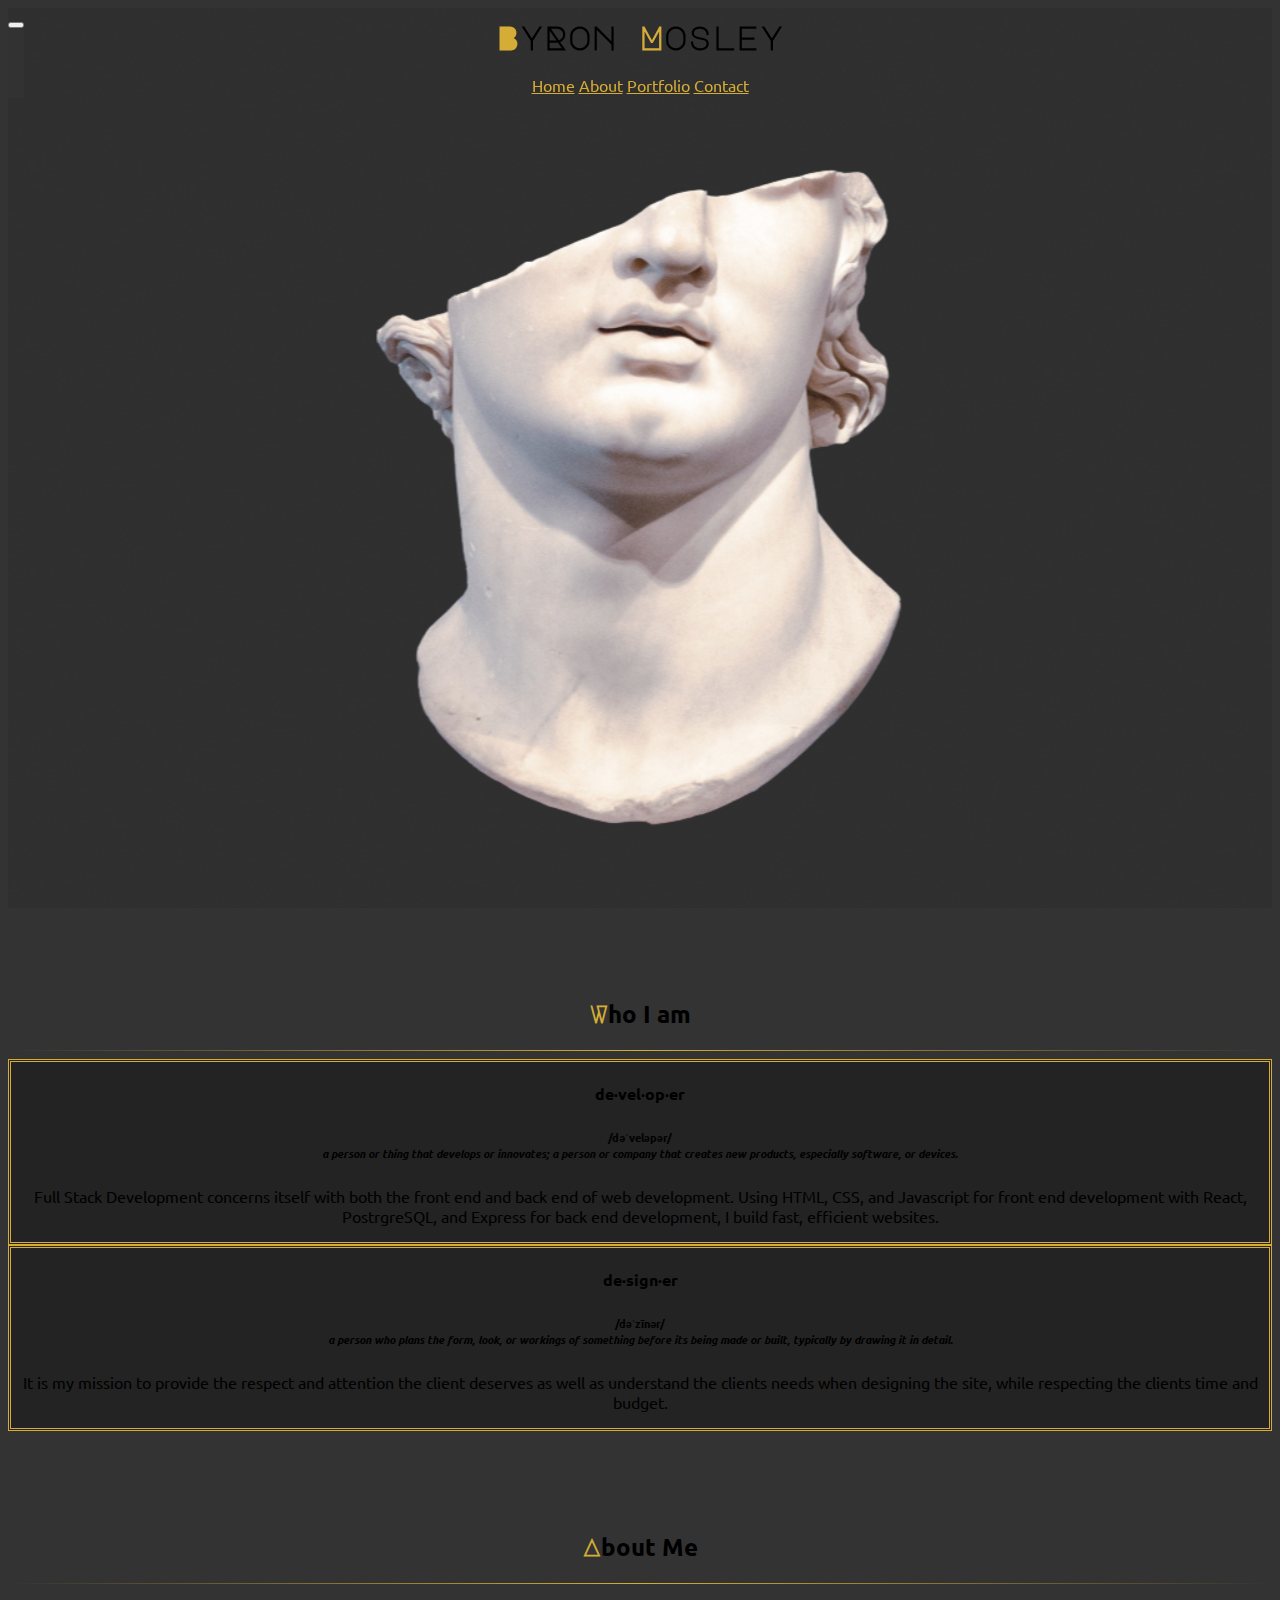
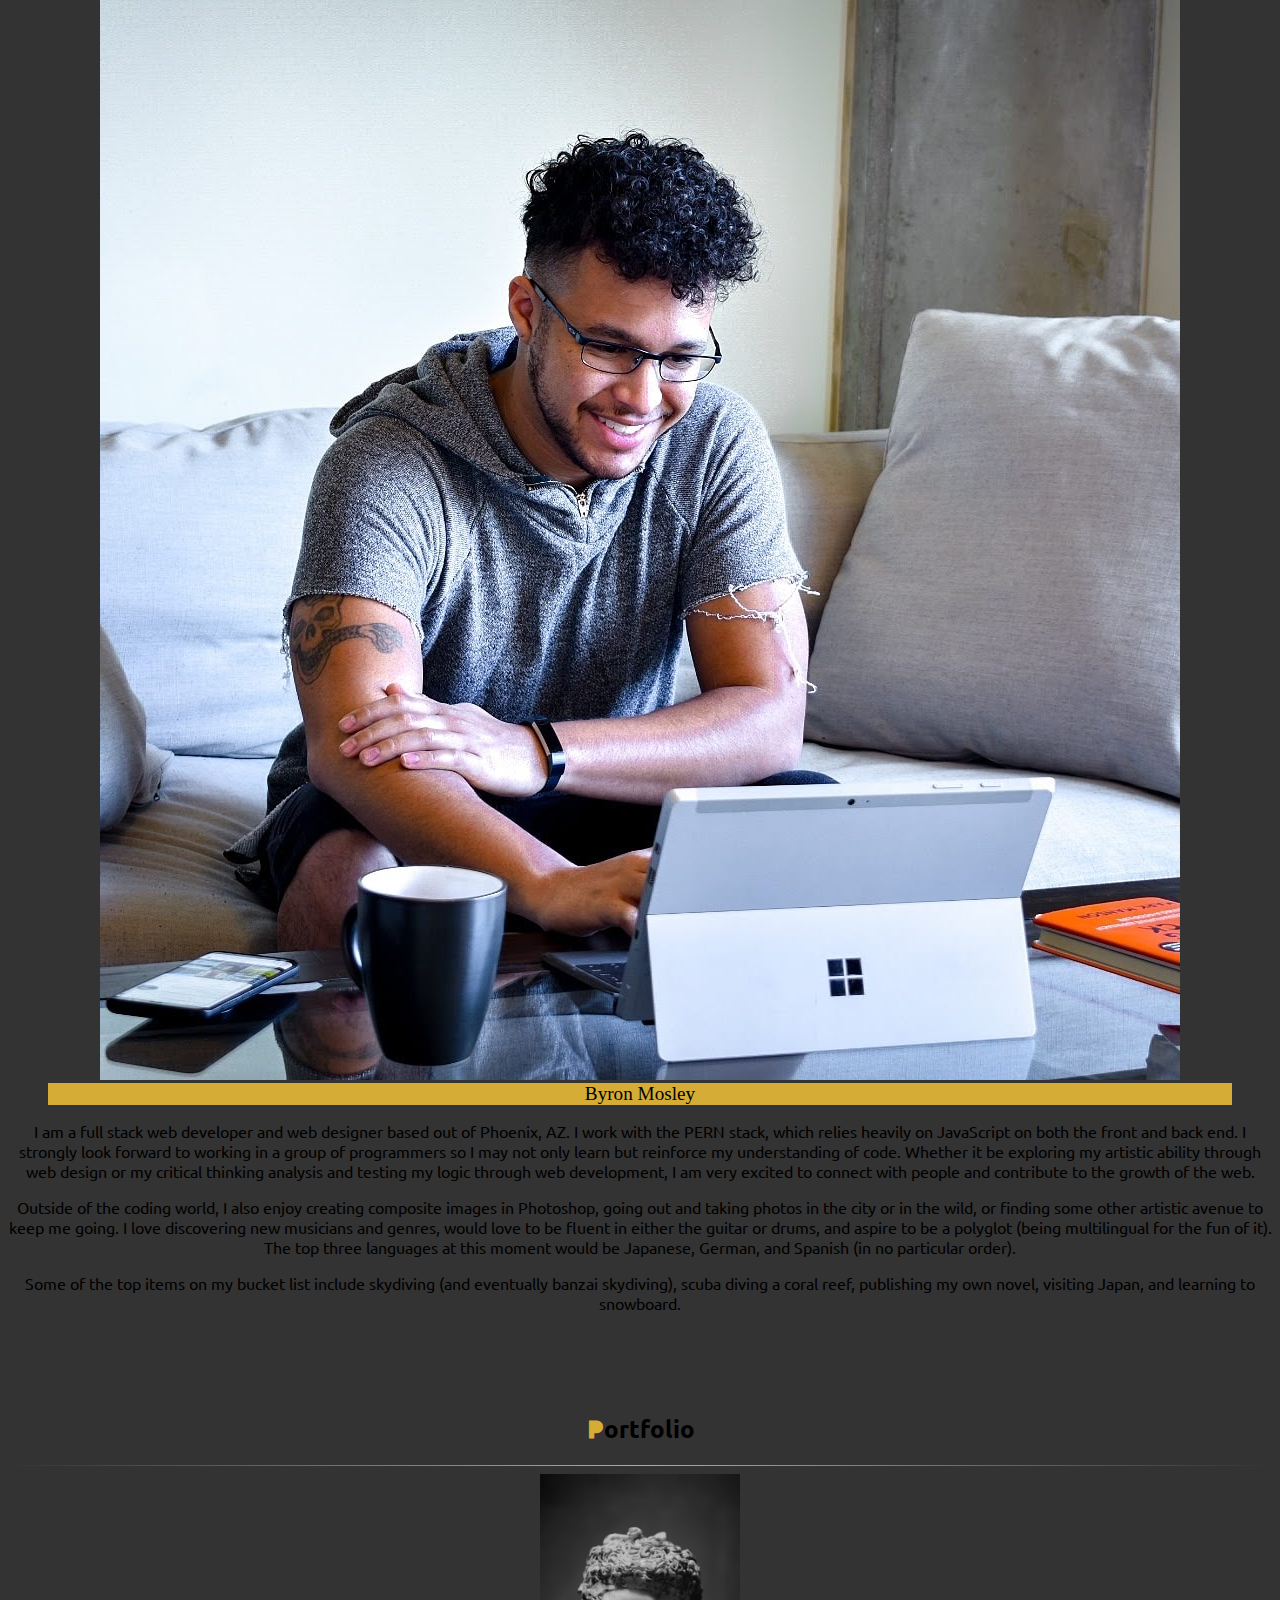
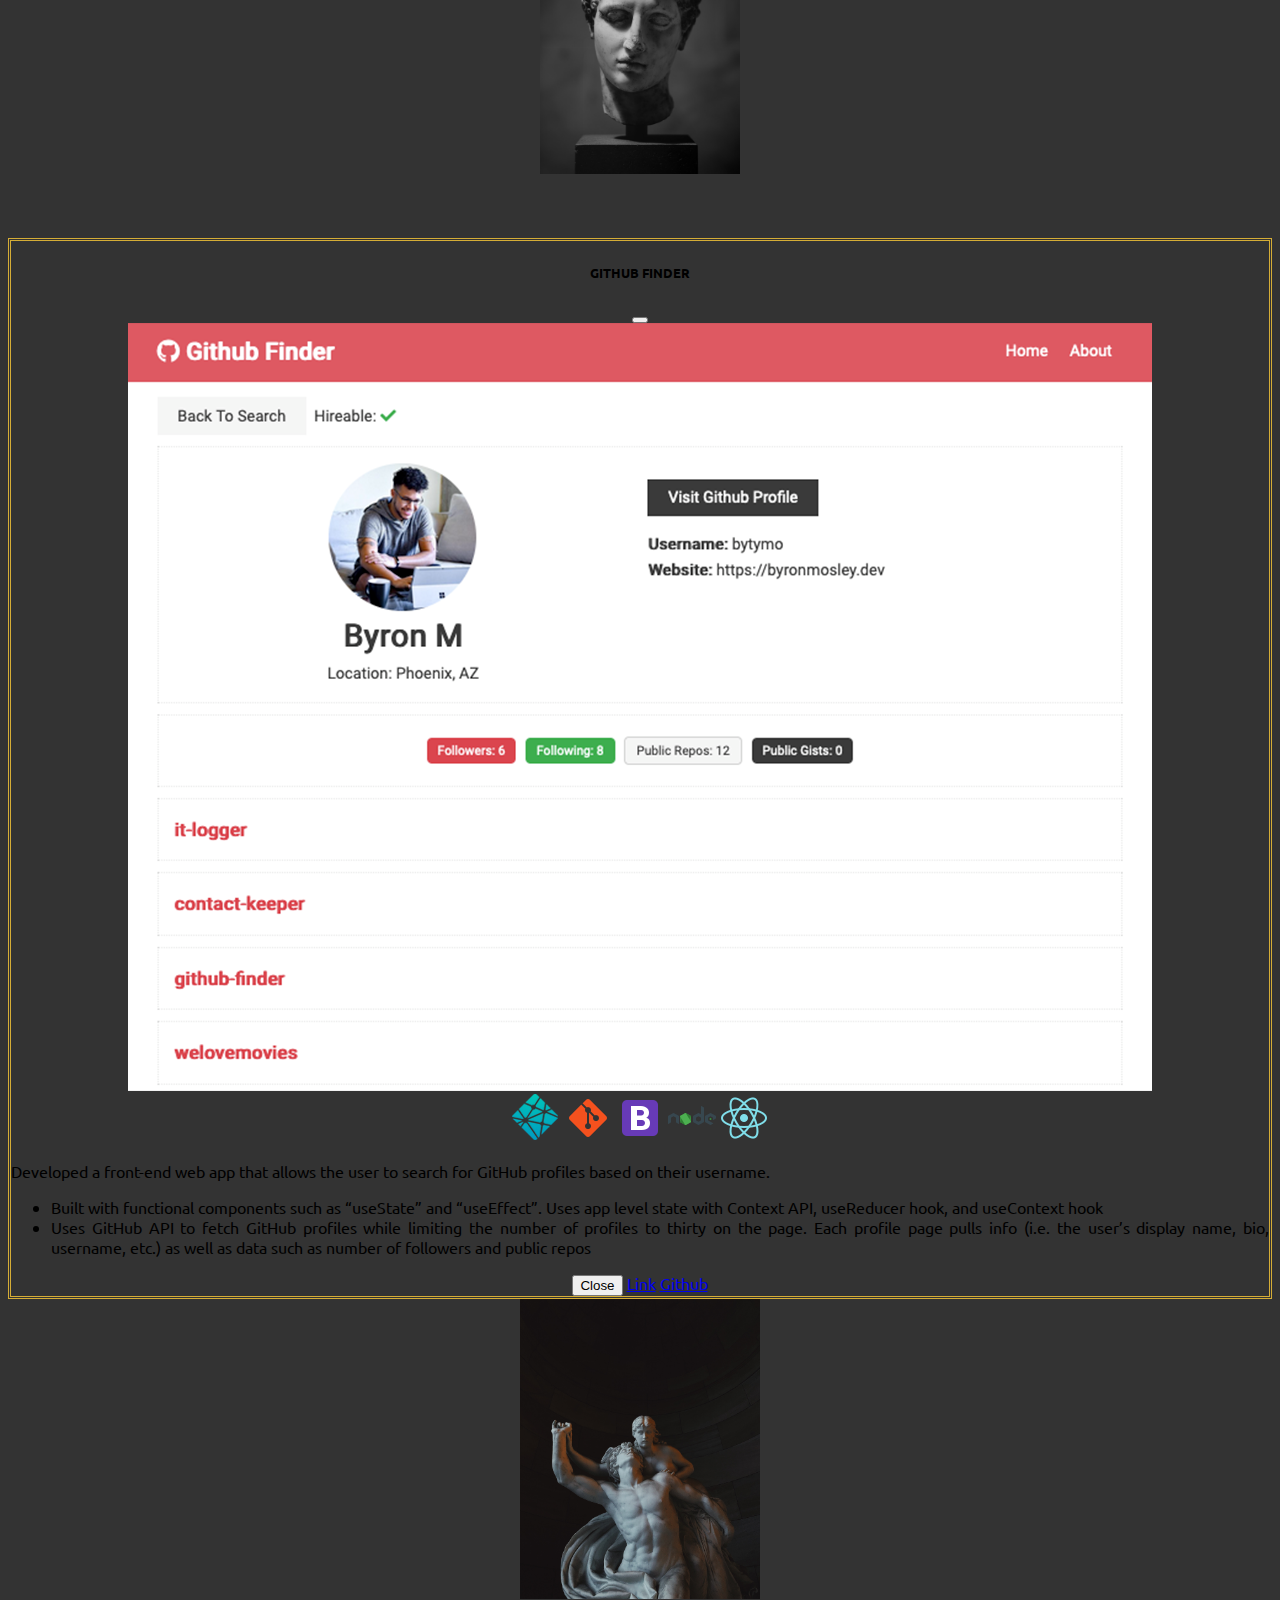
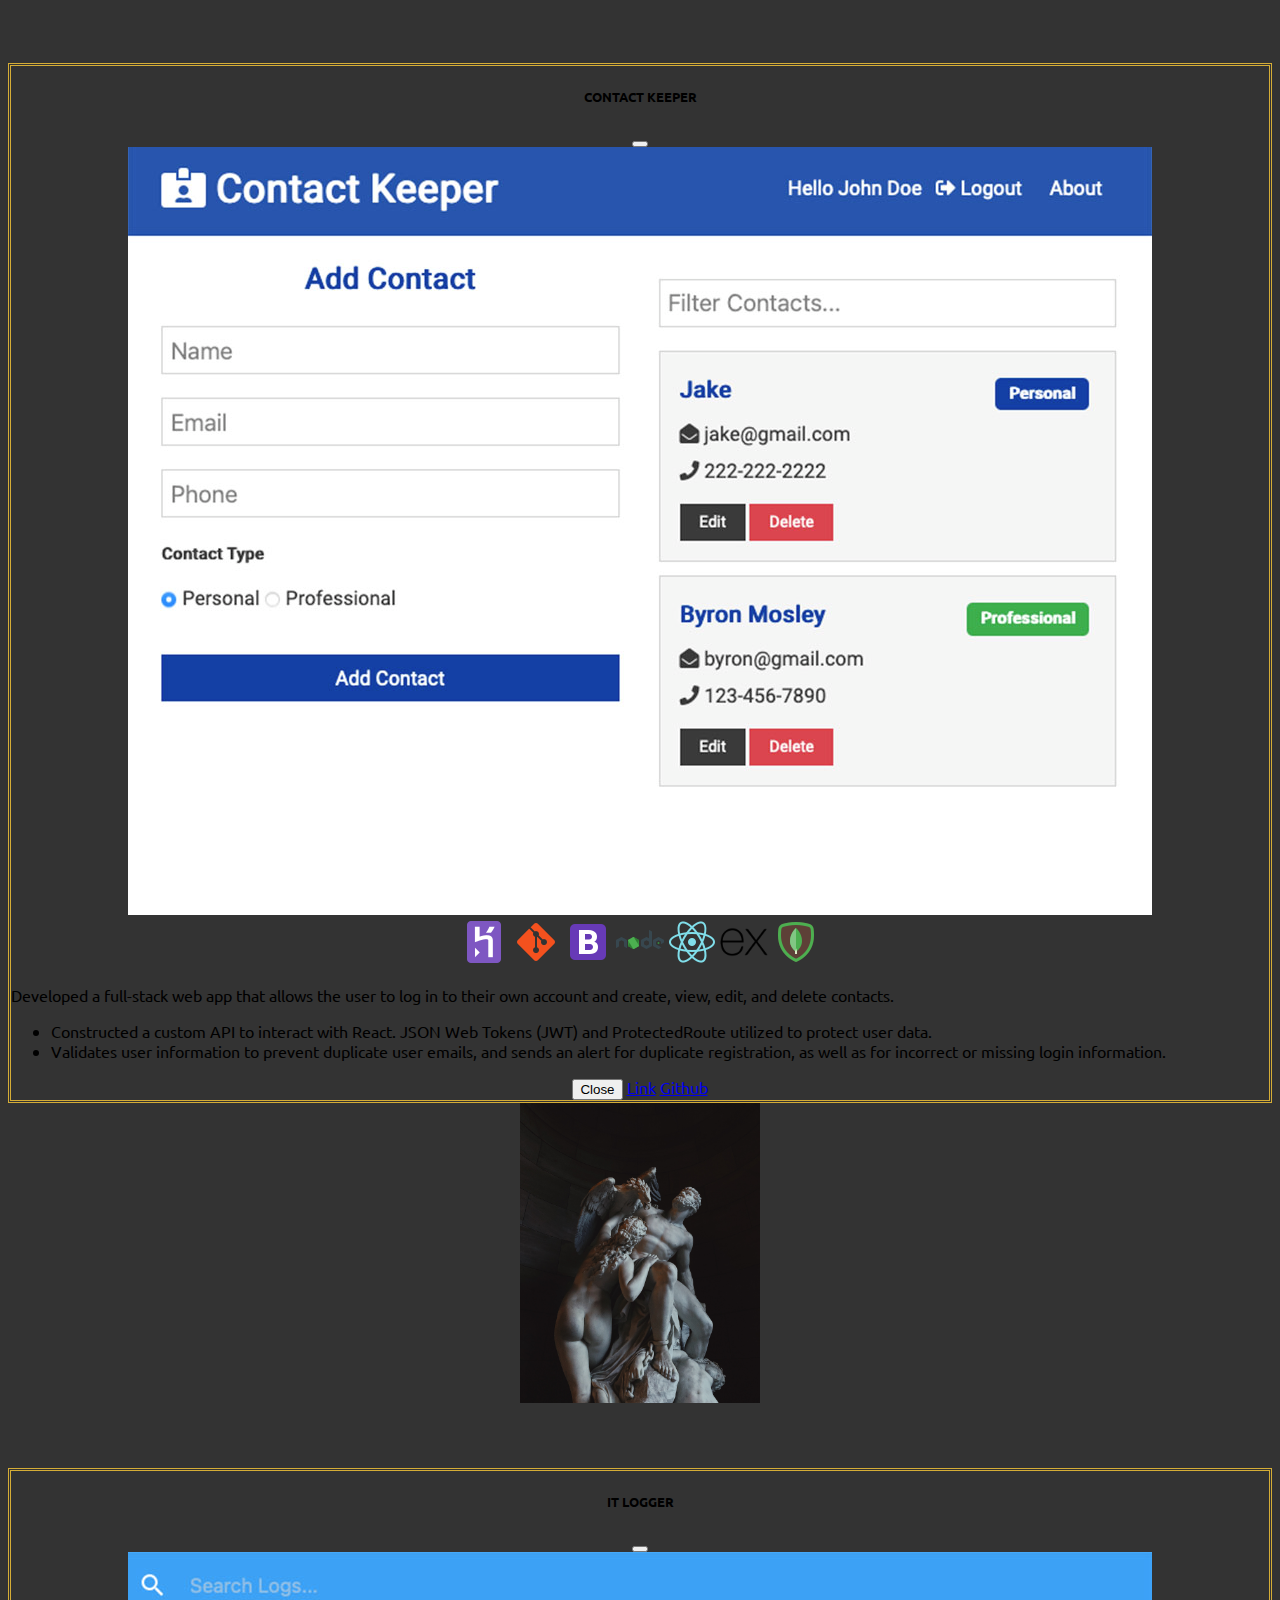
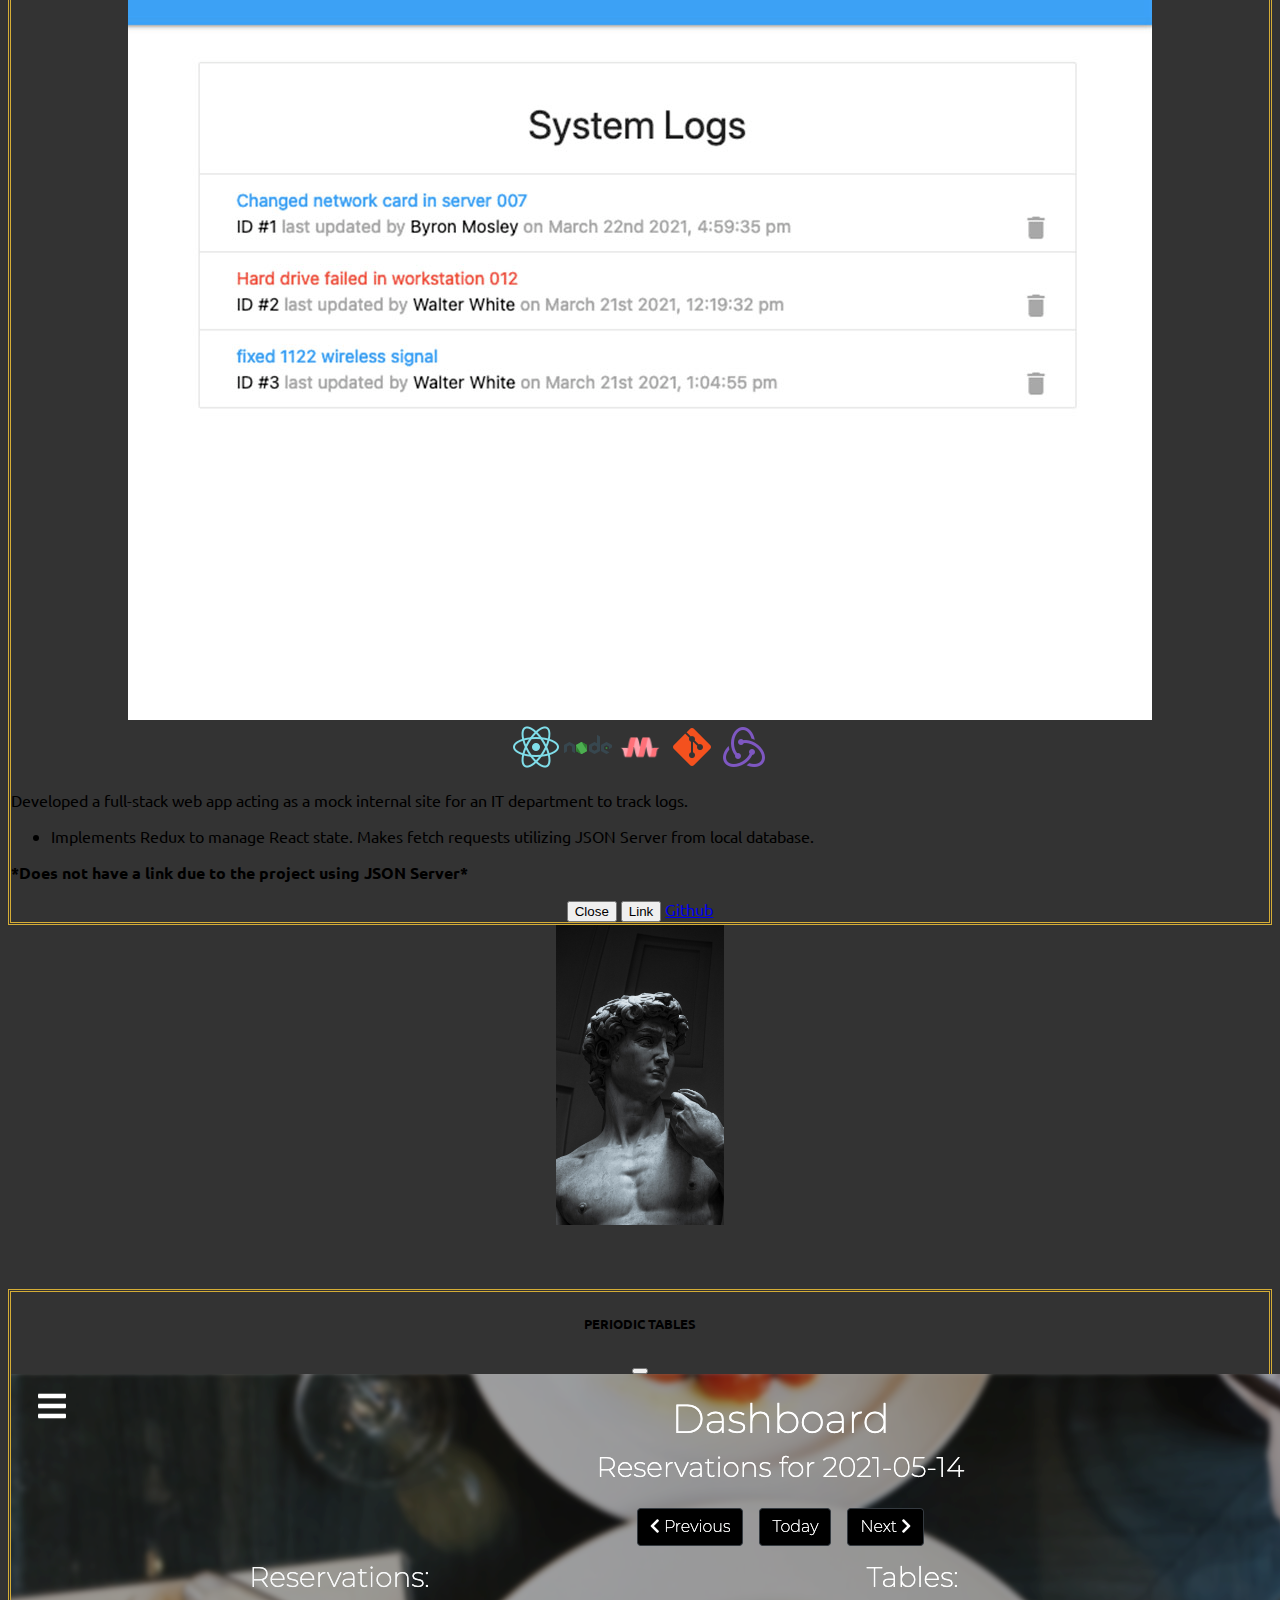
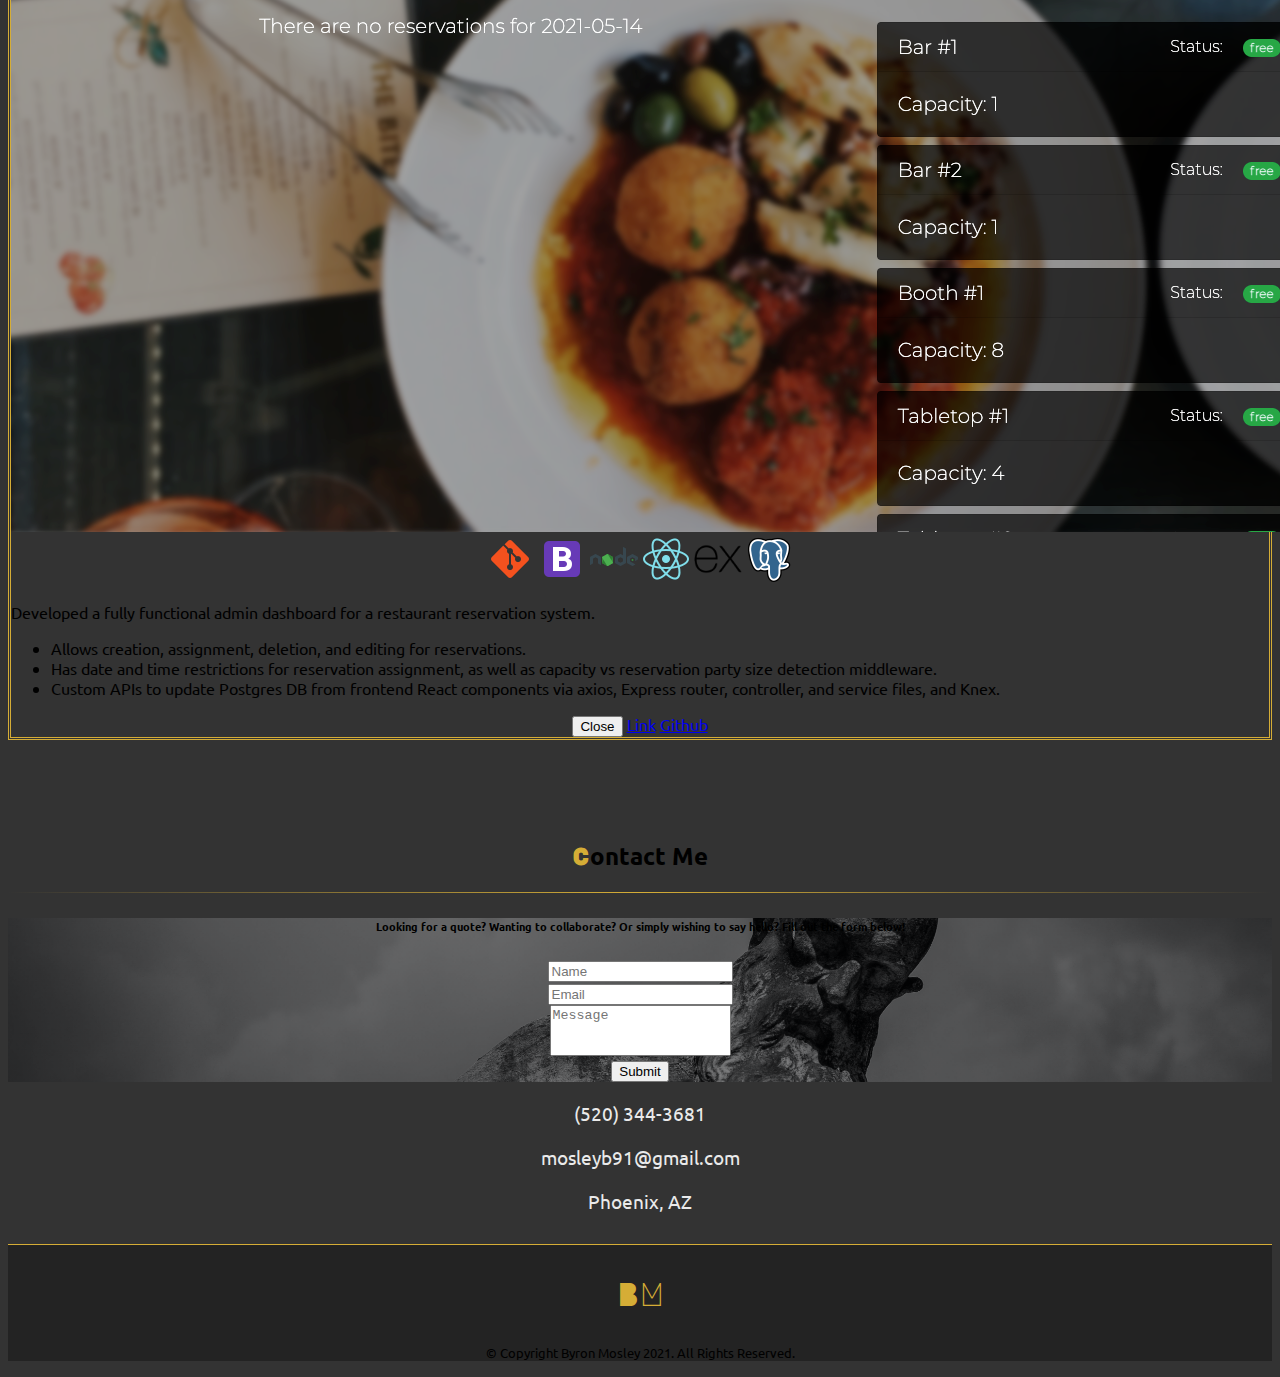
<file: index.html>
<!DOCTYPE html>
<html lang="en">
  <head>
    <meta charset="UTF-8" />
    <meta name="viewport" content="width=device-width, initial-scale=1.0" />
    <link rel="icon" href="./images/bm-logo.png" />
    <!-- Bootstrap -->
    <link
      href="https://cdn.jsdelivr.net/npm/bootstrap@5.0.0-beta3/dist/css/bootstrap.min.css"
      rel="stylesheet"
      integrity="sha384-eOJMYsd53ii+scO/bJGFsiCZc+5NDVN2yr8+0RDqr0Ql0h+rP48ckxlpbzKgwra6"
      crossorigin="anonymous"
    />
    <!-- Font Awesome -->
    <link
      rel="stylesheet"
      href="https://cdnjs.cloudflare.com/ajax/libs/font-awesome/5.15.2/css/all.min.css"
      integrity="sha512-HK5fgLBL+xu6dm/Ii3z4xhlSUyZgTT9tuc/hSrtw6uzJOvgRr2a9jyxxT1ely+B+xFAmJKVSTbpM/CuL7qxO8w=="
      crossorigin="anonymous"
    />
    <link rel="stylesheet" href="css/style.css" />
    <meta
      name="description"
      content="A web app created as a digital portfolio of my work."
    />
    <title>Byron Mosley</title>
  </head>

  <body class="p-0 m-0">
    <nav
      class="navbar navbar-dark navbar-expand-lg fixed-top pt-0 mt-0"
      id="navbar"
    >
      <div class="container-fluid">
        <button
          id="menu-button"
          class="navbar-toggler ms-auto"
          type="button"
          data-bs-toggle="collapse"
          data-bs-target="#navbarPortfolio"
          aria-controls="navbarPortfolio"
          aria-expanded="false"
          aria-label="Toggle navigation"
        >
          <span
            data-trigger-icon
            id="menu-icon"
            class="navbar-toggler-icon"
          ></span>
        </button>
        <div class="overlay d-none d-lg-block"></div>
        <div class="collapse navbar-collapse menu px-3" id="navbarPortfolio">
          <h1 class="text-light name">
            ByRon <span class="gold">M</span>osley
          </h1>
          <div class="navbar-nav ms-auto">
            <a class="nav-link gold" href="#home">Home</a>
            <a class="nav-link gold" href="#about">About</a>
            <a class="nav-link gold" href="#portfolio">Portfolio</a>
            <a class="nav-link gold" href="#contact">Contact</a>
          </div>
        </div>
      </div>
    </nav>

    <header id="home">
      <video
        class="glitch"
        src="./images/glitch-dark.mp4"
        muted
        loop
        autoplay
        playsinline
      ></video>
    </header>

    <main class="text-primary container">
      <!-- About -->
      <section id="about">
        <h2 class="text-light">Who I am</h2>
        <hr />
        <article>
          <div class="row row-cols-1 row-cols-md-2 text-light">
            <div class="col mb-2">
              <div class="card h-100 definition">
                <div class="card-body">
                  <h4 class="card-title">de·vel·op·er</h4>
                  <h6 class="card-subtitle mb-2 text-muted">
                    /dəˈveləpər/<br /><em
                      >a person or thing that develops or innovates; a person or
                      company that creates new products, especially software, or
                      devices.</em
                    >
                  </h6>
                  <p class="card-text">
                    Full Stack Development concerns itself with both the front
                    end and back end of web development. Using HTML, CSS, and
                    Javascript for front end development with React,
                    PostrgreSQL, and Express for back end development, I build
                    fast, efficient websites.
                  </p>
                </div>
              </div>
            </div>
            <div class="col mb-2">
              <div class="card h-100 definition">
                <div class="card-body">
                  <h4 class="card-title">de·sign·er</h4>
                  <h6 class="card-subtitle mb-2 text-muted">
                    /dəˈzīnər/<br /><em
                      >a person who plans the form, look, or workings of
                      something before its being made or built, typically by
                      drawing it in detail.</em
                    >
                  </h6>
                  <p class="card-text">
                    It is my mission to provide the respect and attention the
                    client deserves as well as understand the clients needs when
                    designing the site, while respecting the clients time and
                    budget.
                  </p>
                </div>
              </div>
            </div>
          </div>
        </article>

        <article>
          <h2 class="text-light">About Me</h2>
          <hr />
          <div class="row">
            <figure class="figure mb-4 col-12 col-lg-6">
              <img
                class="figure-img img-fluid mb-0"
                src="./images/profile.jpg"
                alt="profile of myself sitting on a couch looking at a laptop on the coffee table in front. The book The Subtle Art of Not Giving a F*ck is to the left of the laptop and a black coffee mug is to the right alongside my cellphone."
              />
              <figcaption
                class="figure-caption signature bg-gold text-dark p-2 mt-0"
              >
                Byron Mosley
              </figcaption>
            </figure>
            <div class="short-bio text-light col-12 col-lg-6">
              <p>
                I am a full stack web developer and web designer based out of
                Phoenix, AZ. I work with the PERN stack, which relies heavily on
                JavaScript on both the front and back end. I strongly look
                forward to working in a group of programmers so I may not only
                learn but reinforce my understanding of code. Whether it be
                exploring my artistic ability through web design or my critical
                thinking analysis and testing my logic through web development,
                I am very excited to connect with people and contribute to the
                growth of the web.
              </p>

              <p>
                Outside of the coding world, I also enjoy creating composite
                images in Photoshop, going out and taking photos in the city or
                in the wild, or finding some other artistic avenue to keep me
                going. I love discovering new musicians and genres, would love
                to be fluent in either the guitar or drums, and aspire to be a
                polyglot (being multilingual for the fun of it). The top three
                languages at this moment would be Japanese, German, and Spanish
                (in no particular order).
              </p>

              <p>
                Some of the top items on my bucket list include skydiving (and
                eventually banzai skydiving), scuba diving a coral reef,
                publishing my own novel, visiting Japan, and learning to
                snowboard.
              </p>
            </div>
          </div>
        </article>
      </section>

      <!-- Portfolio -->
      <section id="portfolio">
        <h2 class="text-light">Portfolio</h2>
        <hr />

        <div class="row row-cols-1 row-cols-md-2 row-cols-lg-4 gap-0">
          <!-- Project 1 -->
          <div class="mb-3">
            <div
              class="card modalCard"
              data-bs-toggle="modal"
              data-bs-target="#githubFinderModal"
            >
              <div class="image">
                <img
                  src="images/project1.jpg"
                  height="300"
                  alt="statue"
                  class="card-img-top"
                />
                <img
                  src="images/github-finder.png"
                  height="300"
                  alt="screenshot to github finder project"
                  class="card-img-top img-hover"
                />
              </div>

              <div class="card-img-overlay d-flex mx-0 px-0 pb-0">
                <h5 class="card-text w-100 gold align-self-end mx-0 py-1">
                  GitHub Finder
                </h5>
              </div>
            </div>
            <!-- Project 1: Modal -->
            <div
              class="modal fade"
              id="githubFinderModal"
              tabindex="-1"
              aria-labelledby="githubFinder"
              aria-hidden="true"
            >
              <div class="modal-dialog modal-dialog-centered">
                <div class="modal-content bg-light">
                  <div class="modal-header bg-dark">
                    <h5 class="modal-title text-light" id="githubFinder">
                      GITHUB FINDER
                    </h5>
                    <button
                      type="button"
                      class="btn-close btn-close-white"
                      data-bs-dismiss="modal"
                      aria-label="Close"
                    ></button>
                  </div>
                  <div class="modal-body row-cols-1">
                    <img
                      src="./images/github-finder.png"
                      alt="github finder screenshot"
                      class="ratio ratio-16x9"
                    />

                    <!-- Tech Stack -->
                    <div class="stack text-end my-2">
                      <img
                        src="./images/netlify.png"
                        alt="netlify logo"
                        class="float-right"
                      />
                      <img
                        src="./images/git.png"
                        alt="git logo"
                        class="float-right"
                      />
                      <img
                        src="./images/bootstrap.png"
                        alt="bootstrap logo"
                        class="float-right"
                      />
                      <img
                        src="./images/node-js.png"
                        alt="node js logo"
                        class="float-right"
                      />
                      <img
                        src="./images/react-native.png"
                        alt="react native logo"
                        class="float-right"
                      />
                    </div>
                    <div class="text-justify text-dark">
                      <p>
                        Developed a front-end web app that allows the user to
                        search for GitHub profiles based on their username.
                      </p>
                      <ul class="ps-4">
                        <li>
                          Built with functional components such as “useState”
                          and “useEffect”. Uses app level state with Context
                          API, useReducer hook, and useContext hook
                        </li>
                        <li>
                          Uses GitHub API to fetch GitHub profiles while
                          limiting the number of profiles to thirty on the page.
                          Each profile page pulls info (i.e. the user’s display
                          name, bio, username, etc.) as well as data such as
                          number of followers and public repos
                        </li>
                      </ul>
                    </div>
                  </div>
                  <div class="modal-footer bg-dark">
                    <button
                      type="button"
                      class="btn btn-outline-warning me-auto"
                      data-bs-dismiss="modal"
                    >
                      Close
                    </button>
                    <a
                      href="https://btm-githubfinder.netlify.app/"
                      target="blank"
                      class="btn btn-outline-light"
                      >Link</a
                    >
                    <a
                      href="https://github.com/bytymo/github-finder"
                      target="blank"
                      class="btn btn-outline-light"
                      >Github</a
                    >
                  </div>
                </div>
              </div>
            </div>
          </div>

          <!-- Project 2 -->
          <div class="mb-3">
            <div
              class="card modalCard"
              data-bs-toggle="modal"
              data-bs-target="#contactKeeperModal"
            >
              <div class="image">
                <img
                  src="images/project2.jpg"
                  height="300"
                  alt="statue"
                  class="card-img-top"
                />
                <img
                  src="images/contact-keeper.jpg"
                  height="300"
                  alt="statue"
                  class="card-img-top img-hover"
                />
              </div>

              <div class="card-img-overlay d-flex mx-0 px-0 pb-0">
                <h5 class="card-text w-100 gold align-self-end mx-0 py-1">
                  Contact Keeper
                </h5>
              </div>
            </div>
            <!-- Project 2 Modal -->
            <div
              class="modal fade"
              id="contactKeeperModal"
              tabindex="-1"
              role="dialog"
              aria-labelledby="contactKeeper"
              aria-hidden="true"
            >
              <div class="modal-dialog modal-dialog-centered">
                <div class="modal-content bg-light">
                  <div class="modal-header bg-dark">
                    <h5 class="modal-title text-light" id="contactKeeper">
                      CONTACT KEEPER
                    </h5>
                    <button
                      type="button"
                      class="btn-close btn-close-white"
                      data-bs-dismiss="modal"
                      aria-label="Close"
                    ></button>
                  </div>
                  <div class="modal-body row-cols-1">
                    <img
                      src="./images/contact-keeper.jpg"
                      alt="contact keeper screenshot"
                      class="ratio ratio-16x9"
                    />
                    <!-- Tech Stack -->
                    <div class="stack text-end my-2">
                      <img
                        src="./images/heroku.png"
                        alt="heroku logo"
                        class="float-right"
                      />
                      <img
                        src="./images/git.png"
                        alt="git logo"
                        class="float-right"
                      />
                      <img
                        src="./images/bootstrap.png"
                        alt="bootstrap logo"
                        class="float-right"
                      />
                      <img
                        src="./images/node-js.png"
                        alt="node js logo"
                        class="float-right"
                      />
                      <img
                        src="./images/react-native.png"
                        alt="react native logo"
                        class="float-right"
                      />
                      <img
                        src="./images/express-js.png"
                        alt="express JS logo"
                        height="48"
                        class="float-right"
                      />
                      <img
                        src="./images/mongodb.png"
                        alt="mongoDB logo"
                        class="float-right"
                      />
                    </div>
                    <div class="col-12 text-justify text-dark">
                      <p>
                        Developed a full-stack web app that allows the user to
                        log in to their own account and create, view, edit, and
                        delete contacts.
                      </p>

                      <ul class="ps-4">
                        <li>
                          Constructed a custom API to interact with React. JSON
                          Web Tokens (JWT) and ProtectedRoute utilized to
                          protect user data.
                        </li>
                        <li>
                          Validates user information to prevent duplicate user
                          emails, and sends an alert for duplicate registration,
                          as well as for incorrect or missing login information.
                        </li>
                      </ul>
                    </div>
                  </div>
                  <div class="modal-footer bg-dark">
                    <button
                      type="button"
                      class="btn btn-outline-warning me-auto"
                      data-bs-dismiss="modal"
                    >
                      Close
                    </button>
                    <a
                      href="https://aqueous-beyond-13220.herokuapp.com/login"
                      target="blank"
                      class="btn btn-outline-light"
                      >Link</a
                    >
                    <a
                      href="https://github.com/bytymo/contact-keeper"
                      target="blank"
                      class="btn btn-outline-light"
                      >Github</a
                    >
                  </div>
                </div>
              </div>
            </div>
          </div>

          <!-- Project 3 -->
          <div class="mb-3">
            <div
              class="card modalCard"
              data-bs-toggle="modal"
              data-bs-target="#itLoggerModal"
            >
              <div class="image">
                <img
                  src="images/project3.jpg"
                  height="300"
                  alt="statue"
                  class="card-img-top"
                />
                <img
                  src="images/it-logger.jpg"
                  height="300"
                  alt="statue"
                  class="card-img-top img-hover"
                />
              </div>
              <div class="card-img-overlay d-flex mx-0 px-0 pb-0">
                <h5 class="card-text w-100 gold align-self-end mx-0 py-1">
                  IT Logger
                </h5>
              </div>
            </div>
            <!-- Project 3 Modal -->
            <div
              class="modal fade"
              id="itLoggerModal"
              tabindex="-1"
              role="dialog"
              aria-labelledby="itLogger"
              aria-hidden="true"
            >
              <div class="modal-dialog modal-dialog-centered">
                <div class="modal-content bg-light">
                  <div class="modal-header bg-dark">
                    <h5 class="modal-title text-light" id="itLogger">
                      IT LOGGER
                    </h5>
                    <button
                      type="button"
                      class="btn-close btn-close-white"
                      data-bs-dismiss="modal"
                      aria-label="Close"
                    ></button>
                  </div>
                  <div class="modal-body row-cols-1">
                    <img
                      src="./images/it-logger.jpg"
                      alt="it logger screenshot"
                      class="ratio ratio-16x9"
                    />
                    <!-- Tech Stack -->
                    <div class="stack text-end my-2">
                      <img
                        src="./images/react-native.png"
                        alt="react native logo"
                        class="float-right"
                        height="48"
                      />
                      <img
                        src="./images/node-js.png"
                        alt="node js logo"
                        class="float-right"
                        height="48"
                      />
                      <img
                        src="./images/materialize.png"
                        alt="materialize logo"
                        class="float-right"
                        height="48"
                      />
                      <img
                        src="./images/git.png"
                        alt="git logo"
                        class="float-right"
                        height="48"
                      />
                      <img
                        src="./images/redux.png"
                        alt="react redux logo"
                        class="float-right"
                        height="48"
                      />
                    </div>
                    <div class="col-12 text-justify text-dark">
                      <p>
                        Developed a full-stack web app acting as a mock internal
                        site for an IT department to track logs.
                      </p>
                      <ul class="ps-4">
                        <li>
                          Implements Redux to manage React state. Makes fetch
                          requests utilizing JSON Server from local database.
                        </li>
                      </ul>
                      <p class="text-danger">
                        <strong
                          >*Does not have a link due to the project using JSON
                          Server*</strong
                        >
                      </p>
                    </div>
                  </div>
                  <div class="modal-footer bg-dark">
                    <button
                      type="button"
                      class="btn btn-outline-warning me-auto"
                      data-bs-dismiss="modal"
                    >
                      Close
                    </button>
                    <button class="btn btn-outline-light disabled">Link</button>
                    <a
                      href="https://github.com/bytymo/it-logger"
                      target="blank"
                      class="btn btn-outline-light"
                      >Github</a
                    >
                  </div>
                </div>
              </div>
            </div>
          </div>

          <!-- Project 4 -->
          <div class="mb-3">
            <div
              class="card modalCard"
              data-bs-toggle="modal"
              data-bs-target="#project4Modal"
            >
            <div class="image">
              <img
                src="images/project4.jpg"
                height="300"
                alt="statue"
                class="card-img-top"
              />
              <img
                src="images/periodic-tables.png"
                height="300"
                alt="statue"
                class="card-img-top img-hover"
              />
            </div>
              <div class="card-img-overlay d-flex mx-0 px-0 pb-0">
                <h5 class="card-text w-100 gold align-self-end mx-0 py-1">
                  Periodic Tables
                </h5>
              </div>
            </div>
            <!-- Project 4 Modal -->
            <div
              class="modal fade"
              id="project4Modal"
              tabindex="-1"
              role="dialog"
              aria-labelledby="periodic-tables"
              aria-hidden="true"
            >
              <div class="modal-dialog modal-dialog-centered">
                <div class="modal-content bg-light">
                  <div class="modal-header bg-dark">
                    <h5 class="modal-title text-light" id="periodic-tables">
                      PERIODIC TABLES
                    </h5>
                    <button
                      type="button"
                      class="btn-close btn-close-white"
                      data-bs-dismiss="modal"
                      aria-label="Close"
                    ></button>
                  </div>
                  <div class="modal-body row-cols-1">
                    <img
                      src="./images/periodic-tables.png"
                      alt="periodic tables screenshot"
                      class="ratio ratio-16x9"
                    />
                    <!-- Tech Stack -->
                    <div class="stack text-end my-2">
                      <img
                        src="./images/git.png"
                        alt="git logo"
                        class="float-right"
                      />
                      <img
                        src="./images/bootstrap.png"
                        alt="bootstrap logo"
                        class="float-right"
                      />
                      <img
                        src="./images/node-js.png"
                        alt="node js logo"
                        class="float-right"
                      />
                      <img
                        src="./images/react-native.png"
                        alt="react native logo"
                        class="float-right"
                      />
                      <img
                        src="./images/express-js.png"
                        alt="express JS logo"
                        height="48"
                        class="float-right"
                      />
                      <img
                        src="./images/postgresql.png"
                        alt="Postgres logo"
                        height="48"
                        class="float-right"
                      />
                  </div>
                  <div class="col-12 text-justify text-dark">
                    <p>
                      Developed a fully functional admin dashboard for a restaurant reservation system.
                    </p>

                    <ul class="ps-4">
                      <li>
                        Allows creation, assignment, deletion, and editing for reservations.
                      </li>
                      <li>
                        Has date and time restrictions for reservation assignment, as well as capacity vs reservation party size detection middleware.
                      </li>
                      <li>
                        Custom APIs to update Postgres DB from frontend React components via axios, Express router, controller, and service files, and Knex.
                      </li>
                    </ul>
                  </div>
                  </div>
                  <div class="modal-footer bg-dark">
                    <button
                      type="button"
                      class="btn btn-outline-warning me-auto"
                      data-bs-dismiss="modal"
                    >
                      Close
                    </button>
                    <a
                      href="https://periodic-tables-admin.vercel.app/dashboard"
                      target="blank"
                      class="btn btn-outline-light"
                      >Link</a
                    >
                    <a
                      href="https://github.com/bytymo/restaurant-reservation"
                      target="blank"
                      class="btn btn-outline-light"
                      >Github</a
                    >
                  </div>
                </div>
              </div>
            </div>
          </div>
        </div>
      </section>
      <!-- Contact Me -->
      <section id="contact" class="flex-columns">
        <h2 class="text-light">Contact Me</h2>
        <hr />
        <div class="row" id="contactForm">
          <form
            action="https://formspree.io/f/mpzobqor"
            method="POST"
            class="col-md-6 d-grid gap-3 m-2"
          >
            <h6 class="text-left text-light">
              Looking for a quote? Wanting to collaborate? Or simply wishing to
              say hello? Fill out the form below!
            </h6>
            <div class="row mx-0">
              <input
                class="form-control"
                type="text"
                name="name"
                id="name"
                placeholder="Name"
              />
            </div>
            <div class="row mx-0">
              <input
                class="form-control"
                type="email"
                name="email"
                id="email"
                placeholder="Email"
              />
            </div>
            <div class="row mx-0">
              <textarea
                class="form-control"
                name="message"
                id="message"
                rows="3"
                placeholder="Message"
              ></textarea>
            </div>
            <div class="submitBtn d-grid d-lg-block">
              <button
                type="submit"
                class="btn btn-outline-warning float-lg-start"
              >
                Submit
              </button>
            </div>
          </form>
        </div>
        <!-- Contact Icons -->
        <div class="card-group">
          <!-- Phone -->
          <div class="card contact-cards">
            <a href="tel:+15203443681" class="card-body contact-card">
              <i class="fas fa-phone-alt card-title"></i>
              <p class="card-text">(520) 344-3681</p>
            </a>
          </div>

          <!-- Email -->
          <div class="card contact-cards">
            <a href="mailto:mosleyb91@gmail.com" class="card-body contact-card">
              <i class="fas fa-envelope card-title"></i>
              <p class="card-text">mosleyb91@gmail.com</p>
            </a>
          </div>

          <!-- Location -->
          <div class="card contact-cards">
            <a
              href="https://www.google.com/maps/dir//Phoenix,+AZ/@33.6054149,-112.125051,10z/data=!4m6!4m5!1m0!1m2!1m1!1s0x872b12ed50a179cb:0x8c69c7f8354a1bac!3e0?hl=en"
              target="blank"
              class="card-body contact-card"
            >
              <i class="fas fa-map-marker-alt card-title"></i>
              <p class="card-text">Phoenix, AZ</p>
            </a>
          </div>
        </div>
      </section>
    </main>

    <!-- Footer -->
    <footer class="text-light">
      <p class="gold initials">BM</p>
      <div>
        <!-- GitHub -->
        <a
          class="icon me-4"
          href="https://github.com/bytymo"
          target="_blank"
          rel="noopener noreferrer"
          ><i class="fab fa-github"></i
        ></a>
        <!-- LinkedIn -->
        <a
          class="icon me-4"
          href="https://www.linkedin.com/in/byron-mosley/"
          target="_blank"
          rel="noopener noreferrer"
          ><i class="fab fa-linkedin-in"></i
        ></a>
        <!-- Spotify -->
        <a
          class="icon"
          href="https://open.spotify.com/user/i25kqerpk6ch0w70tt6rnrxje"
          target="_blank"
          rel="noopener noreferrer"
          ><i class="fab fa-spotify icon"></i
        ></a>
      </div>
      <p class="mb-0 py-2">
        <small>&copy; Copyright Byron Mosley 2021. All Rights Reserved.</small>
      </p>
    </footer>
    <!-- Bootstrap JS scripts -->
    <script
      src="https://cdn.jsdelivr.net/npm/bootstrap@5.0.0-beta3/dist/js/bootstrap.bundle.min.js"
      integrity="sha384-JEW9xMcG8R+pH31jmWH6WWP0WintQrMb4s7ZOdauHnUtxwoG2vI5DkLtS3qm9Ekf"
      crossorigin="anonymous"
    ></script>
    <!-- Custom JS -->
    <script src="js/script.js"></script>
  </body>
</html>
</file>
<file: css/style.css>
@import url('https://fonts.googleapis.com/css2?family=Major+Mono+Display&family=Ubuntu:wght@300&display=swap&family=Homemade+Apple&display=swap');

:root {
  --light-gold: #d5ad36;
  --dark-gold: #8e793e;
  --light-grey: #eaeaea;
  --dark-grey: #333333;
}

body {
  font-family: -apple-system, BlinkMacSystemFont, 'Segoe UI', 'Roboto', 'Oxygen',
    'Ubuntu', 'Cantarell', 'Fira Sans', 'Droid Sans', 'Helvetica Neue',
    sans-serif;
  -webkit-font-smoothing: antialiased;
  -moz-osx-font-smoothing: grayscale;
  background-color: var(--dark-grey);
  text-align: center;
}

.gold,
h1::first-letter,
h2::first-letter {
  color: var(--light-gold);
}

.navbar-dark .nav-link.gold {
  color: var(--light-gold);
}

.navbar-dark .nav-link.gold:hover,
.navbar-dark .nav-link.gold:active {
  color: var(--light-gold);
  text-decoration: none;
  border-bottom: none;
}

@media screen and (min-width: 991px) {
  .navbar-dark .nav-link.gold:hover {
    border-bottom: 1px solid var(--light-gold);
  }
}

.bg-gold {
  background-color: var(--light-gold);
}

/* General */

body,
form > * {
  font-family: Ubuntu, 'Segoe UI', Tahoma, Geneva, Verdana, sans-serif;
}

section,
article {
  margin-bottom: 30px;
}
@media screen and (min-width: 575px) {
  section h2 {
    padding-top: 70px;
  }
}

h1,
.header-font,
.initials,
h2::first-letter {
  font-family: 'Major Mono Display';
}

.signature {
  font-family: 'Homemade Apple';
  font-size: larger;
  margin-bottom: 0;
}

hr {
  border: 0;
  height: 1px;
  background-image: -webkit-linear-gradient(
    left,
    var(--dark-grey),
    var(--light-gold),
    var(--dark-grey)
  );
}

.text-justify {
  text-align: justify;
  text-justify: inter-word;
}

/* Navbar */
.navbar {
  z-index: 2;
  position: fixed;
  height: 70px;
  transition: 0.5s ease 0s;
}

.navbar-toggler-icon {
  z-index: 1000000;
}

.overlay {
  z-index: -1;
  height: 100%;
  width: 100%;
  background-color: rgba(51, 51, 51, 0.8);
  position: absolute;
}

@media screen and (max-width: 991px) {
  .menu {
    background-color: rgba(51, 51, 51, 0.8);
  }
}

.menu {
  position: fixed;
  top: 0;
  right: 0;
  left: 0;
  z-index: -1;
}

/* Header */

header {
  top: 0;
  left: 0;
  height: 100vh;
  width: 100%;
  position: relative;
}

header video {
  position: absolute;
  top: 0;
  left: 0;
  width: 100%;
  height: 100%;
  object-fit: cover;
}

/* Intro */

.definition {
  border: var(--light-gold) 3px double;
  background-color: rgba(0, 0, 0, 0.3);
}

/* About Me */

/* Portfolio */
.image {
  position: relative;
  max-width: 100%;
}

.card .card-img-overlay,
.image .img-hover {
  opacity: 0;
  transition: all 0.6s ease;
}

@media screen and (max-width: 991px) {
  .card .card-img-overlay {
    opacity: 1;
  }
  .card-img-overlay h5 {
    background-color: rgba(0, 0, 0, 0.5);
  }

  .card .img-hover {
    opacity: 1;
    display: block;
  }
}

.card:hover .card-img-overlay {
  opacity: 1;
  cursor: pointer;
}

.card:hover .card-img-overlay h5 {
  background-color: rgba(0, 0, 0, 0.5);
}

.modal-content {
  border: var(--light-gold) 3px double;
}

.card-img-top {
  object-fit: cover;
}

.img-hover {
  position: absolute;
  top: 0;
  bottom: 0;
  left: 0;
  right: 0;
  object-fit: cover;
}

.card:hover .img-hover {
  opacity: 1;
}

/* Contact */
@media screen and (min-width: 575px) {
  #contactForm {
    background: linear-gradient(rgba(0, 0, 0, 0.5), rgba(0, 0, 0, 0.5)),
      url('../images/bg-contact.jpg') center center/cover;
  }
}

textarea {
  resize: none;
}

/* Contact Cards */
.contact-cards {
  background-color: var(--dark-grey);
  border: none;
  font-size: larger;
}

.contact-card {
  color: var(--light-grey);
  text-decoration: none;
}

/* Footer */
footer {
  border-top: 1px solid var(--light-gold);
  background-color: rgba(0, 0, 0, 0.3);
}

.initials {
  font-size: 32px;
}

.icon {
  font-size: 32px;
  color: var(--light);
}

.icon:hover,
.contact-card:hover {
  color: #d5ad36;
}
</file>
